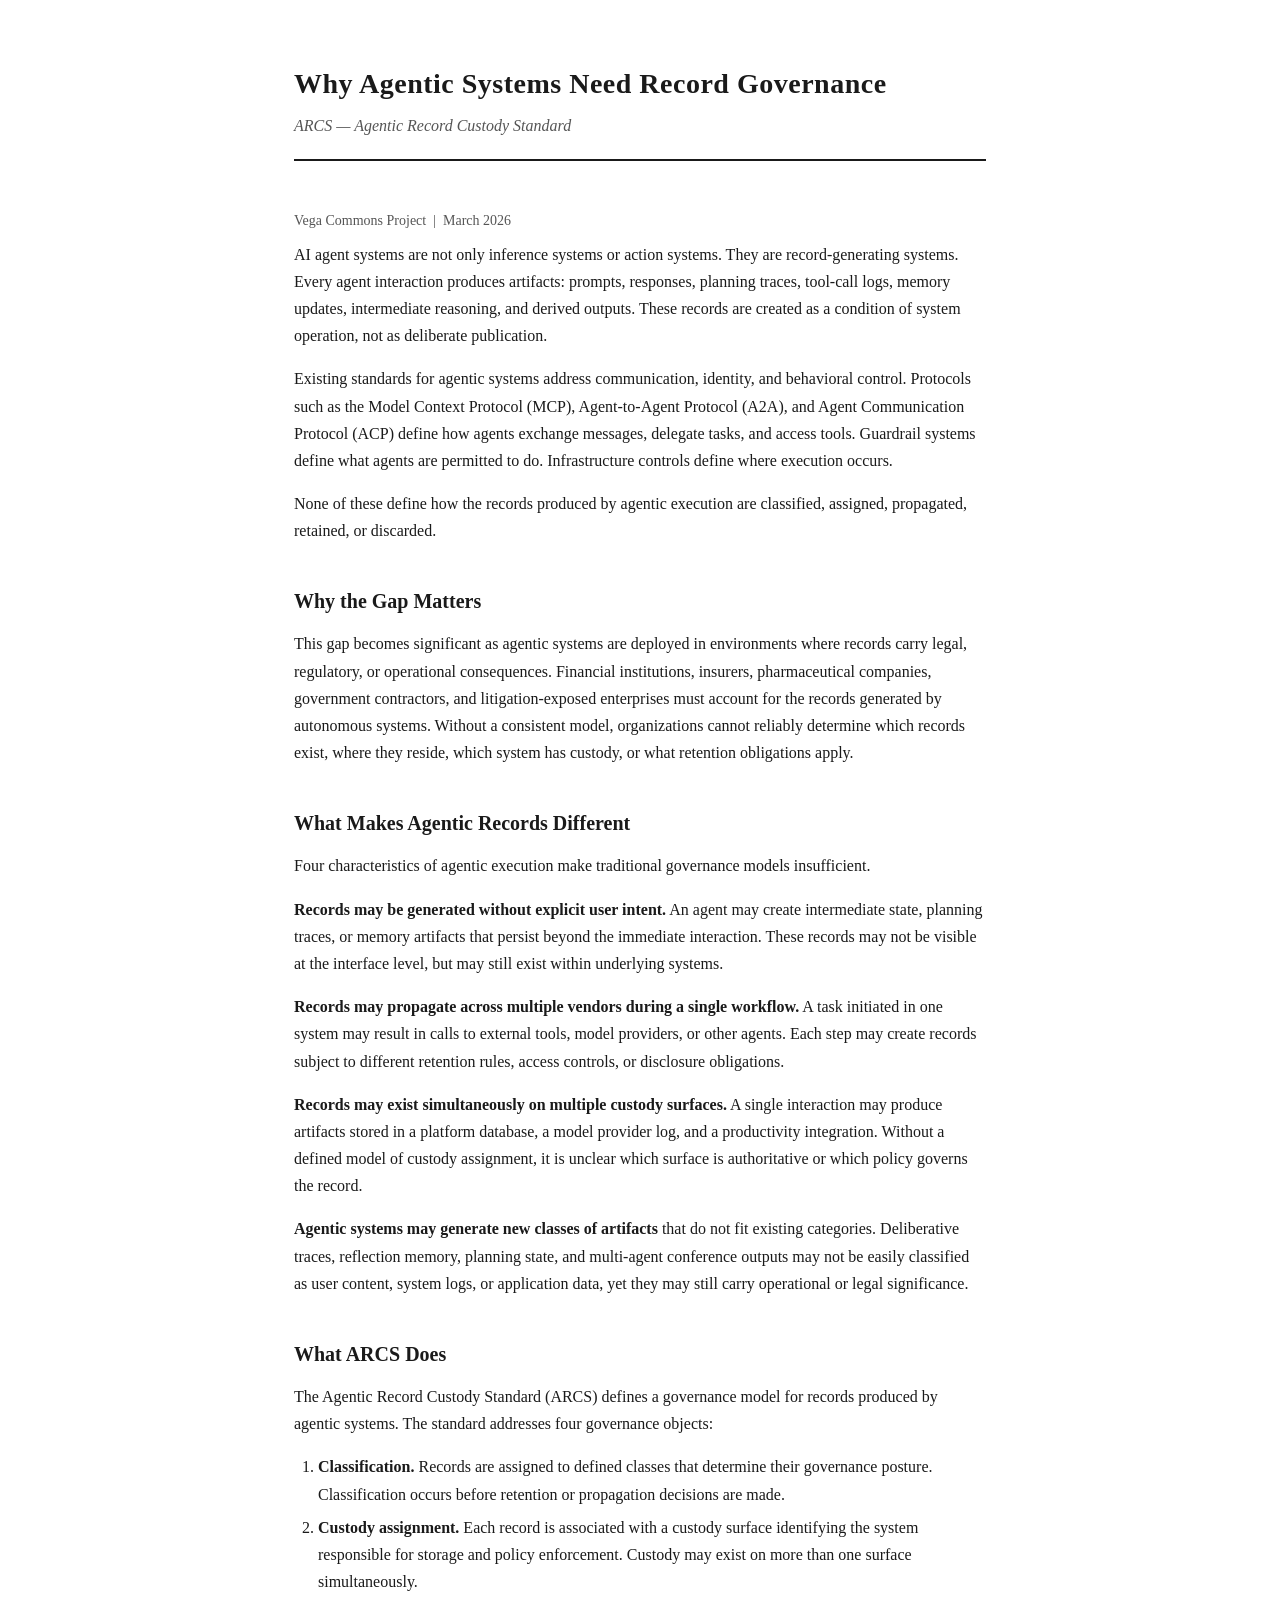
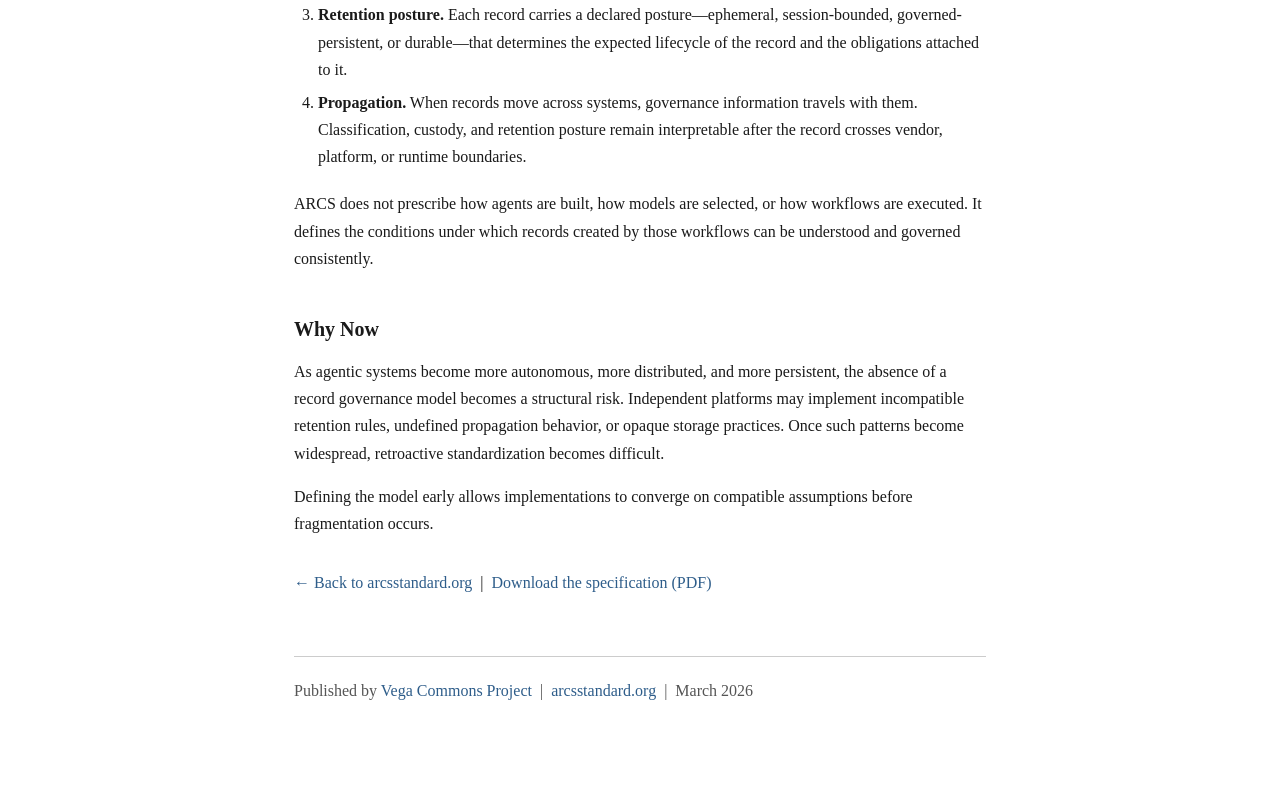
<file: rationale/index.html>
<!DOCTYPE html>
<html lang="en">
<head>
  <meta charset="utf-8">
  <meta name="viewport" content="width=device-width, initial-scale=1">
  <title>Why Agentic Systems Need Record Governance — ARCS</title>
  <meta name="description" content="Existing protocols govern how agents communicate. Existing guardrails govern what agents are permitted to do. Nothing governs the records agentic systems create, propagate, retain, and expose. ARCS addresses that gap.">
  <link rel="stylesheet" href="../assets/style.css">
</head>
<body>

<header>
  <h1>Why Agentic Systems Need Record Governance</h1>
  <div class="subtitle">ARCS &mdash; Agentic Record Custody Standard</div>
</header>

<p class="meta">Vega Commons Project &nbsp;|&nbsp; March 2026</p>

<p>AI agent systems are not only inference systems or action systems. They are record-generating systems. Every agent interaction produces artifacts: prompts, responses, planning traces, tool-call logs, memory updates, intermediate reasoning, and derived outputs. These records are created as a condition of system operation, not as deliberate publication.</p>

<p>Existing standards for agentic systems address communication, identity, and behavioral control. Protocols such as the Model Context Protocol (MCP), Agent-to-Agent Protocol (A2A), and Agent Communication Protocol (ACP) define how agents exchange messages, delegate tasks, and access tools. Guardrail systems define what agents are permitted to do. Infrastructure controls define where execution occurs.</p>

<p>None of these define how the records produced by agentic execution are classified, assigned, propagated, retained, or discarded.</p>

<h2>Why the Gap Matters</h2>

<p>This gap becomes significant as agentic systems are deployed in environments where records carry legal, regulatory, or operational consequences. Financial institutions, insurers, pharmaceutical companies, government contractors, and litigation-exposed enterprises must account for the records generated by autonomous systems. Without a consistent model, organizations cannot reliably determine which records exist, where they reside, which system has custody, or what retention obligations apply.</p>

<h2>What Makes Agentic Records Different</h2>

<p>Four characteristics of agentic execution make traditional governance models insufficient.</p>

<p><strong>Records may be generated without explicit user intent.</strong> An agent may create intermediate state, planning traces, or memory artifacts that persist beyond the immediate interaction. These records may not be visible at the interface level, but may still exist within underlying systems.</p>

<p><strong>Records may propagate across multiple vendors during a single workflow.</strong> A task initiated in one system may result in calls to external tools, model providers, or other agents. Each step may create records subject to different retention rules, access controls, or disclosure obligations.</p>

<p><strong>Records may exist simultaneously on multiple custody surfaces.</strong> A single interaction may produce artifacts stored in a platform database, a model provider log, and a productivity integration. Without a defined model of custody assignment, it is unclear which surface is authoritative or which policy governs the record.</p>

<p><strong>Agentic systems may generate new classes of artifacts</strong> that do not fit existing categories. Deliberative traces, reflection memory, planning state, and multi-agent conference outputs may not be easily classified as user content, system logs, or application data, yet they may still carry operational or legal significance.</p>

<h2>What ARCS Does</h2>

<p>The Agentic Record Custody Standard (ARCS) defines a governance model for records produced by agentic systems. The standard addresses four governance objects:</p>

<ol class="scope-list">
  <li><strong>Classification.</strong> Records are assigned to defined classes that determine their governance posture. Classification occurs before retention or propagation decisions are made.</li>
  <li><strong>Custody assignment.</strong> Each record is associated with a custody surface identifying the system responsible for storage and policy enforcement. Custody may exist on more than one surface simultaneously.</li>
  <li><strong>Retention posture.</strong> Each record carries a declared posture&mdash;ephemeral, session-bounded, governed-persistent, or durable&mdash;that determines the expected lifecycle of the record and the obligations attached to it.</li>
  <li><strong>Propagation.</strong> When records move across systems, governance information travels with them. Classification, custody, and retention posture remain interpretable after the record crosses vendor, platform, or runtime boundaries.</li>
</ol>

<p>ARCS does not prescribe how agents are built, how models are selected, or how workflows are executed. It defines the conditions under which records created by those workflows can be understood and governed consistently.</p>

<h2>Why Now</h2>

<p>As agentic systems become more autonomous, more distributed, and more persistent, the absence of a record governance model becomes a structural risk. Independent platforms may implement incompatible retention rules, undefined propagation behavior, or opaque storage practices. Once such patterns become widespread, retroactive standardization becomes difficult.</p>

<p>Defining the model early allows implementations to converge on compatible assumptions before fragmentation occurs.</p>

<p style="margin-top: 32px;"><a href="../">&larr; Back to arcsstandard.org</a> &nbsp;|&nbsp; <a href="../spec/arcs-v1.0-pwd.pdf">Download the specification (PDF)</a></p>

<footer>
  <p>Published by <a href="https://vegacommons.org">Vega Commons Project</a> &nbsp;|&nbsp; <a href="https://arcsstandard.org">arcsstandard.org</a> &nbsp;|&nbsp; March 2026</p>
</footer>

</body>
</html>
</file>
<file: assets/style.css>
/* arcsstandard.org — minimal institutional stylesheet */

:root {
  --text: #1a1a1a;
  --subtle: #555;
  --accent: #2e5d8a;
  --border: #ccc;
  --bg: #fff;
  --bg-aside: #f7f8fa;
}

* { margin: 0; padding: 0; box-sizing: border-box; }

body {
  font-family: 'Georgia', 'Times New Roman', serif;
  color: var(--text);
  background: var(--bg);
  line-height: 1.7;
  max-width: 740px;
  margin: 0 auto;
  padding: 60px 24px 80px;
}

header {
  border-bottom: 2px solid var(--text);
  padding-bottom: 20px;
  margin-bottom: 48px;
}

header h1 {
  font-size: 28px;
  font-weight: 700;
  letter-spacing: 0.5px;
  margin-bottom: 4px;
}

header .subtitle {
  font-size: 16px;
  color: var(--subtle);
  font-style: italic;
}

h2 {
  font-size: 20px;
  font-weight: 700;
  margin-top: 40px;
  margin-bottom: 12px;
  color: var(--text);
}

p {
  margin-bottom: 16px;
  font-size: 16px;
}

a {
  color: var(--accent);
  text-decoration: none;
}

a:hover {
  text-decoration: underline;
}

.spec-link {
  display: inline-block;
  margin: 20px 0;
  padding: 12px 24px;
  border: 2px solid var(--accent);
  color: var(--accent);
  font-family: 'Arial', 'Helvetica', sans-serif;
  font-size: 15px;
  font-weight: 600;
  letter-spacing: 0.3px;
}

.spec-link:hover {
  background: var(--accent);
  color: #fff;
  text-decoration: none;
}

.meta {
  font-size: 14px;
  color: var(--subtle);
  margin-bottom: 8px;
}

.citation-block {
  background: var(--bg-aside);
  border-left: 3px solid var(--border);
  padding: 16px 20px;
  margin: 20px 0;
  font-size: 14px;
  font-family: 'Courier New', monospace;
  line-height: 1.6;
}

.scope-list {
  margin: 12px 0 20px 24px;
  font-size: 16px;
}

.scope-list li {
  margin-bottom: 6px;
}

.not-list {
  margin: 12px 0 20px 24px;
  font-size: 15px;
  color: var(--subtle);
}

.not-list li {
  margin-bottom: 4px;
}

footer {
  margin-top: 60px;
  padding-top: 20px;
  border-top: 1px solid var(--border);
  font-size: 13px;
  color: var(--subtle);
}

@media (max-width: 600px) {
  body { padding: 32px 16px 48px; }
  header h1 { font-size: 22px; }
}
</file>
